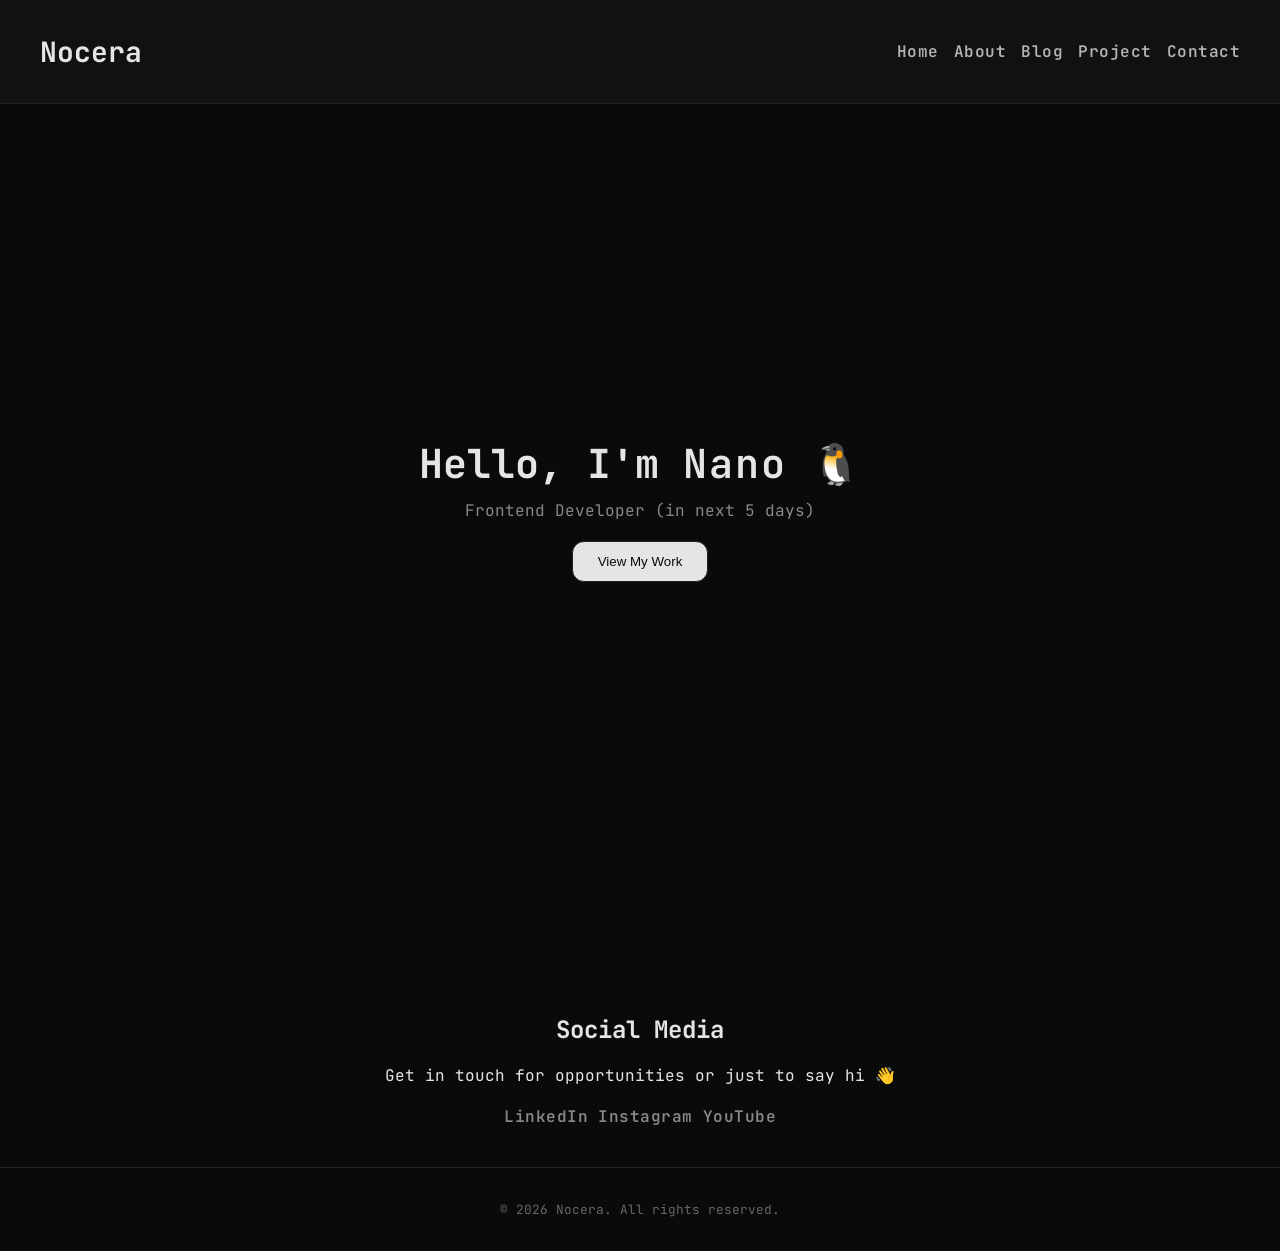
<file: index.html>
<!DOCTYPE html>
<html lang="en">

<head>
    <meta charset="UTF-8">
    <meta name="viewport" content="width=device-width, initial-scale=1.0">
    <title>My Portfolio</title>
    <link rel="stylesheet" href="styles.css">
    <link rel="preconnect" href="https://fonts.googleapis.com">
    <link rel="preconnect" href="https://fonts.gstatic.com" crossorigin>
    <link href="https://fonts.googleapis.com/css2?family=JetBrains+Mono:ital,wght@0,100..800;1,100..800&display=swap"
        rel="stylesheet">
</head>

<body>
    <nav>
        <h1 class="logo-highlight">Nocera</h1>
        <ul>
            <li><a href="index.html">Home</a></li>
            <li><a href="about.html">About</a></li>
            <li><a href="#">Blog</a></li>
            <li><a href="#">Project</a></li>
            <li><a href="#">Contact</a></li>

        </ul>
    </nav>

    <section class="hero">
        <h2>Hello, I'm <span class="hero-name">Nano</span> 🐧</h2>
        <p>Frontend Developer (in next 5 days)</p>
        <button>View My Work</button>
    </section>

    <!-- <section class="about"">
        <div class="about-container">
        <div class="about-text">
            <h2>About Me</h2>
            <p>
                I'm Nano, a frontend developer in progress. I enjoy building clean and minimal user interfaces.
            </p>
            <p>
                Currently learning HTML, CSS, and JavaScript step by step to become the best.
            </p>
            <ul class="about-skills">
                <li>HTML</li>
                <li>CSS</li>
                <li>JavaScript (learning)</li>
            </ul>
        </div>
        </div>
    </section> -->

    <section class="social-home">
        <div class="social-home-container">
            <h2>Social Media</h2>
            <p>Get in touch for opportunities or just to say hi 👋</p>
            <div class="social-links">
                <a href="#">LinkedIn</a>
                <a href="#">Instagram</a>
                <a href="#">YouTube</a>
            </div>
            
        </div>
    </section>


<footer class="footer">
    <p>© 2026 Nocera. All rights reserved.</p>
</footer>


</body>

</html>
</file>
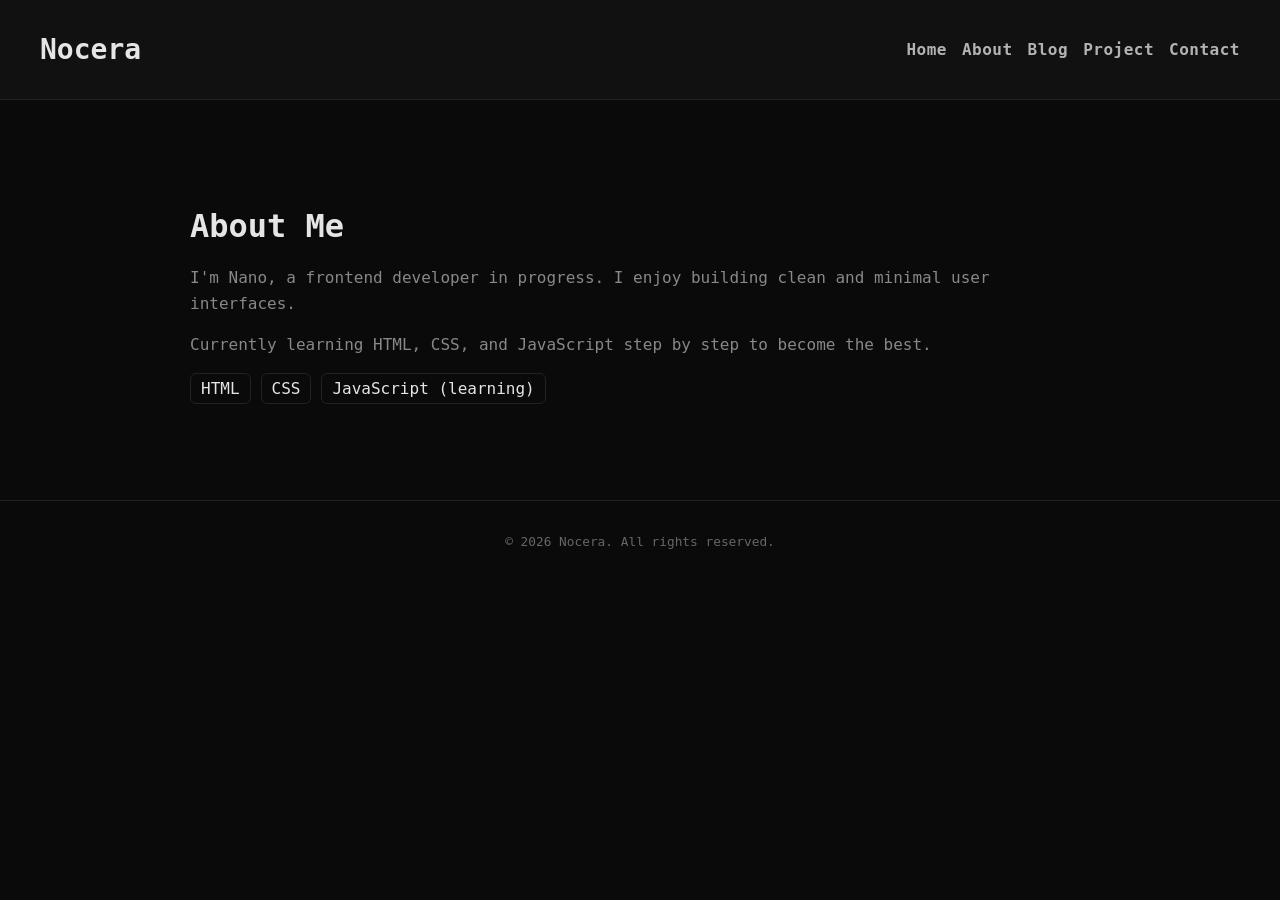
<file: about.html>
<!DOCTYPE html>
<html lang="en">
<head>
  <meta charset="UTF-8">
  <title>About - Noraainuse</title>
  <link rel="stylesheet" href="styles.css">
</head>

<body>

  <nav>
    <h1 class="logo-highlight">Nocera</h1>
    <ul>
      <li><a href="index.html">Home</a></li>
      <li><a href="about.html">About</a></li>
      <li><a href="#">Blog</a></li>
      <li><a href="#">Project</a></li>
      <li><a href="#">Contact</a></li>
    </ul>
  </nav>

    <section class="about"">
        <div class="about-container">
        <div class="about-text">
            <h2>About Me</h2>
            <p>
                I'm Nano, a frontend developer in progress. I enjoy building clean and minimal user interfaces.
            </p>
            <p>
                Currently learning HTML, CSS, and JavaScript step by step to become the best.
            </p>
            <ul class="about-skills">
                <li>HTML</li>
                <li>CSS</li>
                <li>JavaScript (learning)</li>
            </ul>
        </div>
        </div>
    </section>

    <footer class="footer">
        <p>© 2026 Nocera. All rights reserved.</p>
    </footer>

</body>
</html>
</file>
<file: styles.css>
/* logo - editable */
.logo-highlight {
    font-size: 1.75rem;
    font-weight: 700;
}

body {
    margin: 0;
    font-family: "JetBrains Mono", monospace;
    font-optical-sizing: auto;
    font-style: normal;
    background: #0a0a0a;
    color: #e5e5e5;
}


section {
    padding: 0 20px;
}

nav {
    display: flex;
    justify-content: space-between;
    align-items: center;
    background: #111;
    padding: 10px 40px;
    border-bottom: 1px solid #222;
    position: sticky;
    top: 0;
}
nav ul {
    list-style: none;
    padding: 0;
    margin: 0;
    display: flex;
    gap: 15px;
    
}

nav a {
    color: #b3b3b3;
    text-decoration: none;
    transition: 0.2s;
    position: relative;
    font-weight: 600;
    letter-spacing: 0.5px;
}

nav a:hover {
    color: #fffae6;
}
.hero {
    height: 90vh;
    display: flex;
    flex-direction: column;
    justify-content: center;
    align-items: center;
    text-align: center;
}

.hero h2 {
    font-size: 2.5rem;
    margin: 0;
}

.hero p {
    color: #888;
    margin: 10px 0 20px;
}

.hero button {
    padding: 12px 25px;
    border-radius: 12px;
    border: 1px solid #222;
    background: #e5e5e5;
    color: #0a0a0a;
    cursor: pointer;
    transition: 0.3s;
}

.hero button:hover {
    background: transparent;
    border: 1px solid #e5e5e5;
    color: #e5e5e5;
}

.hero-name {
    color: #e5e5e5;
    font-weight: 600;
    letter-spacing: 2px;
}

.about {
    padding: 80px 20px;
}

.about-container {
    max-width: 900px;
    margin: 0 auto;
}

.about h2 {
    font-size: 2rem;
    margin-bottom: 20px;
}

.about p {
    color: #888;
    line-height: 1.6;
    margin-bottom: 10px;
}

.about-skills {
    display: flex;
    gap: 10px;
    list-style: none;
    padding: 0;
    margin-top: 15px;
    border-radius:12px
}

.about-skills li {
    border: 1px solid #222;
    padding: 5px 10px;
    border-radius: 6px;
}

.social-home {
    padding: 80px 20px 40px;
    text-align: center;
}

.social-home-container {
    max-width: 800px;
    margin: 0 auto;
}

.social-links {
    margin-top: 20px;
}

.social-links a {
    color: #888;
    text-decoration: none;
    transition: 0.2s;
    position: relative;
    font-weight: 600;
    letter-spacing: 0.5px;
}

.social-links a:hover {
    color: #ccc;
    transition: 0.3s;
}


.footer {
    border-top: 1px solid #222;
    text-align: center;
    padding: 20px;
    font-size: 0.8rem;
    color: #666;

}
</file>
